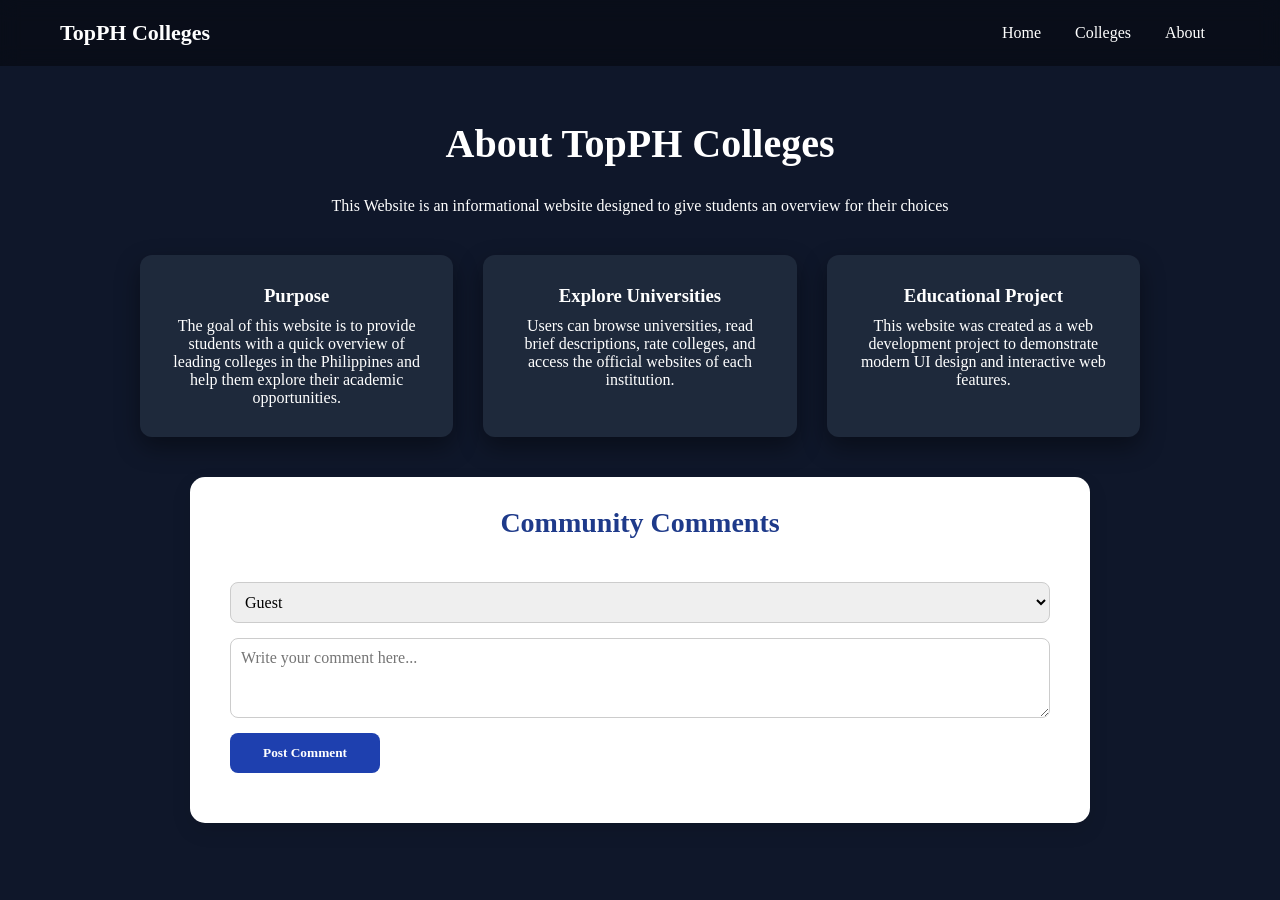
<file: about.html>
<!DOCTYPE html>
<html>

<head>

<title>About | TopPH Colleges</title>

<link rel="stylesheet" href="style.css">

</head>

<body>

<header>

<div class="logo">TopPH Colleges</div>

<nav>
<a href="index.html">Home</a>
<a href="colleges.html">Colleges</a>
<a href="about.html">About</a>
</nav>

</header>


<section class="about-container">

<h1>About TopPH Colleges</h1>

<p>
This Website is an informational website designed to give students an overview for their choices
</p>

<div class="about-grid">

<div class="about-card">

<h3>Purpose</h3>

<p>
The goal of this website is to provide students with a quick overview
of leading colleges in the Philippines and help them explore
their academic opportunities.
</p>

</div>

<div class="about-card">

<h3>Explore Universities</h3>

<p>
Users can browse universities, read brief descriptions,
rate colleges, and access the official websites of each institution.
</p>

</div>

<div class="about-card">

<h3>Educational Project</h3>

<p>
This website was created as a web development project to demonstrate
modern UI design and interactive web features.
</p>

</div>

</div>

<section class="comments-section">
    <h2>Community Comments</h2>

    <div class="comment-form">
        <label for="username">Username:</label>
        <select id="username">
            <option value="Guest">Guest</option>
            <option value="Anonymous">Anonymous</option>
        </select>

        <textarea id="commentInput" placeholder="Write your comment here..."></textarea>
        <button id="postCommentBtn">Post Comment</button>
    </div>

    <ul id="commentList"></ul>
</section>

<script>
document.addEventListener("DOMContentLoaded", function() {
    const postBtn = document.getElementById("postCommentBtn");
    const commentInput = document.getElementById("commentInput");
    const usernameSelect = document.getElementById("username");
    const commentList = document.getElementById("commentList");

    // Load comments from localStorage on page load
    let comments = JSON.parse(localStorage.getItem("comments")) || [];

    function renderComments() {
        commentList.innerHTML = "";
        comments.forEach(c => {
            const li = document.createElement("li");
            li.innerHTML = `<strong>${c.username}</strong> <span class="timestamp">${c.time}</span>: ${c.text}`;
            commentList.appendChild(li);
        });
    }

    // Initial render
    renderComments();

    // Add new comment
    postBtn.addEventListener("click", function() {
        const username = usernameSelect.value;
        const text = commentInput.value.trim();
        if(text === "") return;

        const timestamp = new Date().toLocaleString();
        comments.push({ username, text, time: timestamp });

        // Save to localStorage
        localStorage.setItem("comments", JSON.stringify(comments));

        // Render updated list
        renderComments();

        // Clear input
        commentInput.value = "";
        commentInput.focus();
    });
});
</script>

</body>

</html>
</file>
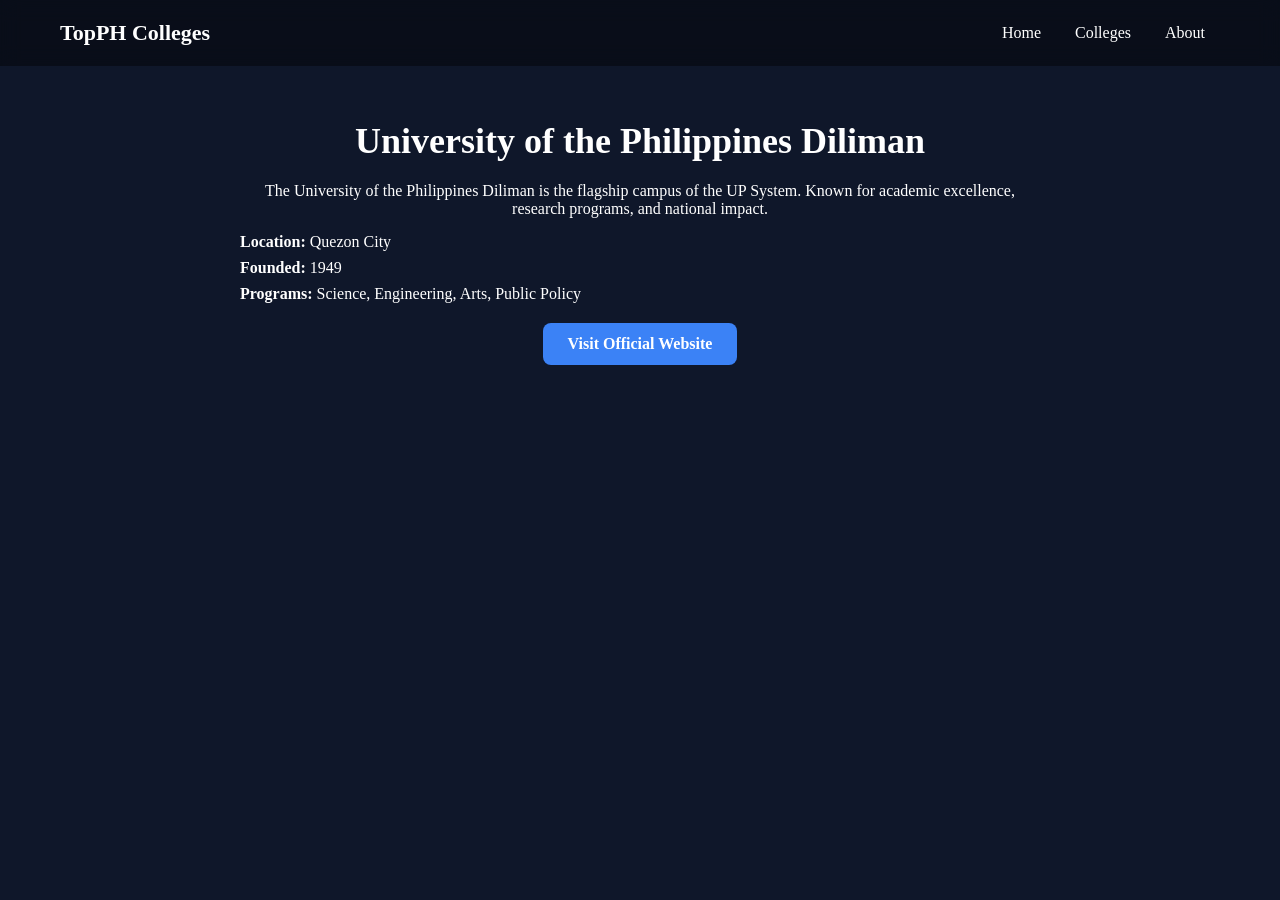
<file: college1.html>
<!DOCTYPE html>
<html lang="en">
<head>
<meta charset="UTF-8">
<title>University of the Philippines Diliman</title>
<link rel="stylesheet" href="style.css">
</head>
<body>

<header>
<div class="logo">TopPH Colleges</div>
<nav>
<a href="index.html">Home</a>
<a href="colleges.html">Colleges</a>
<a href="about.html">About</a>
</nav>
</header>

<section class="university-page">
<h1>University of the Philippines Diliman</h1>

<p>The University of the Philippines Diliman is the flagship campus of the UP System. Known for academic excellence, research programs, and national impact.</p>

<ul>
<li><strong>Location:</strong> Quezon City</li>
<li><strong>Founded:</strong> 1949</li>
<li><strong>Programs:</strong> Science, Engineering, Arts, Public Policy</li>
</ul>

<a href="https://upd.edu.ph" target="_blank" class="visit-btn">Visit Official Website</a>
</section>

</body>
</html>
</file>
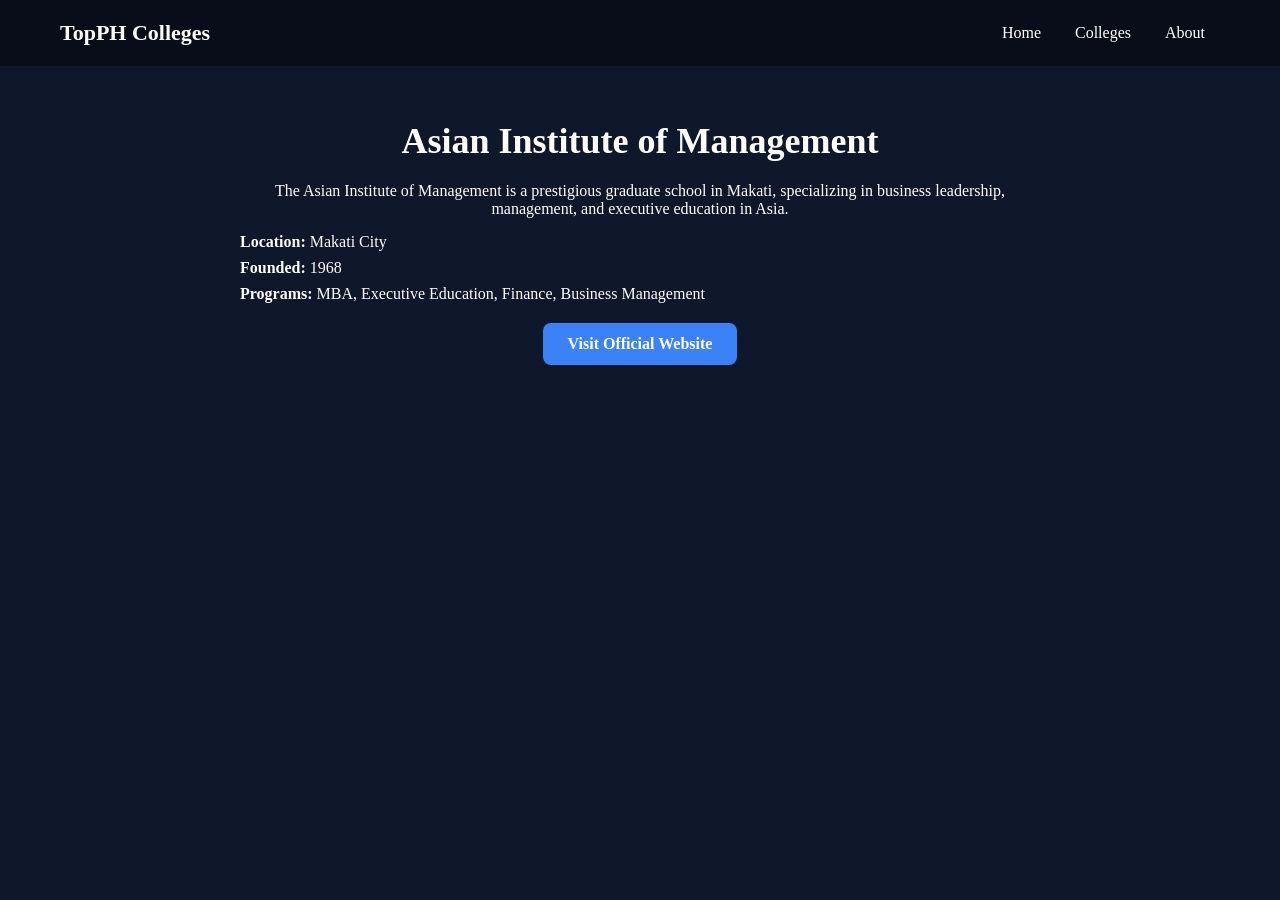
<file: college10.html>
<!DOCTYPE html>
<html lang="en">
<head>
<meta charset="UTF-8">
<title>Asian Institute of Management</title>
<link rel="stylesheet" href="style.css">
</head>
<body>

<header>
<div class="logo">TopPH Colleges</div>
<nav>
<a href="index.html">Home</a>
<a href="colleges.html">Colleges</a>
<a href="about.html">About</a>
</nav>
</header>

<section class="university-page">
<h1>Asian Institute of Management</h1>
<p>The Asian Institute of Management is a prestigious graduate school in Makati, specializing in business leadership, management, and executive education in Asia.</p>
<ul>
<li><strong>Location:</strong> Makati City</li>
<li><strong>Founded:</strong> 1968</li>
<li><strong>Programs:</strong> MBA, Executive Education, Finance, Business Management</li>
</ul>
<a href="https://www.aim.edu" target="_blank" class="visit-btn">Visit Official Website</a>
</section>

</body>
</html>
</file>
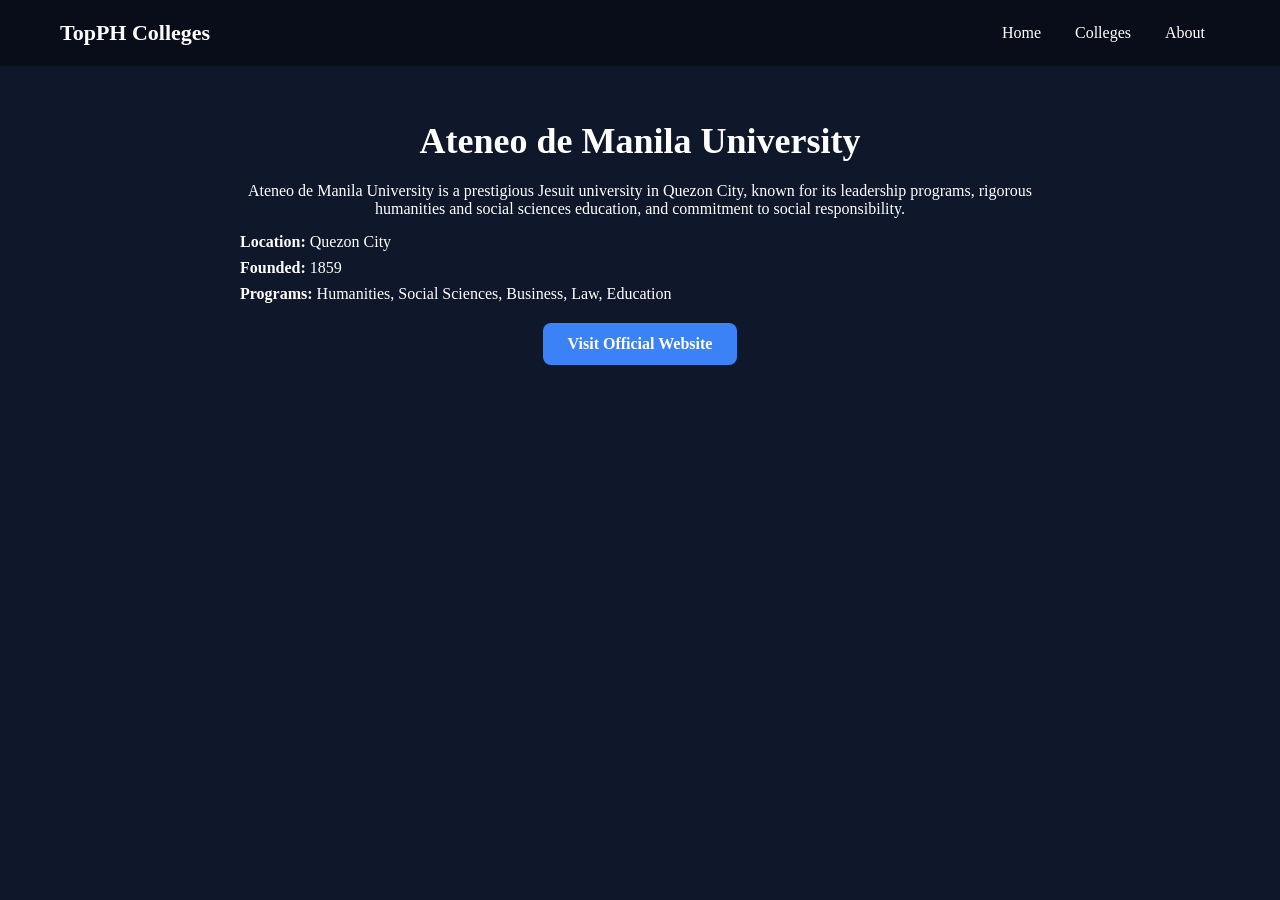
<file: college2.html>
<!DOCTYPE html>
<html lang="en">
<head>
<meta charset="UTF-8">
<title>Ateneo de Manila University</title>
<link rel="stylesheet" href="style.css">
</head>
<body>

<header>
<div class="logo">TopPH Colleges</div>
<nav>
<a href="index.html">Home</a>
<a href="colleges.html">Colleges</a>
<a href="about.html">About</a>
</nav>
</header>

<section class="university-page">
<h1>Ateneo de Manila University</h1>
<p>Ateneo de Manila University is a prestigious Jesuit university in Quezon City, known for its leadership programs, rigorous humanities and social sciences education, and commitment to social responsibility.</p>
<ul>
<li><strong>Location:</strong> Quezon City</li>
<li><strong>Founded:</strong> 1859</li>
<li><strong>Programs:</strong> Humanities, Social Sciences, Business, Law, Education</li>
</ul>
<a href="https://www.ateneo.edu" target="_blank" class="visit-btn">Visit Official Website</a>
</section>

</body>
</html>
</file>
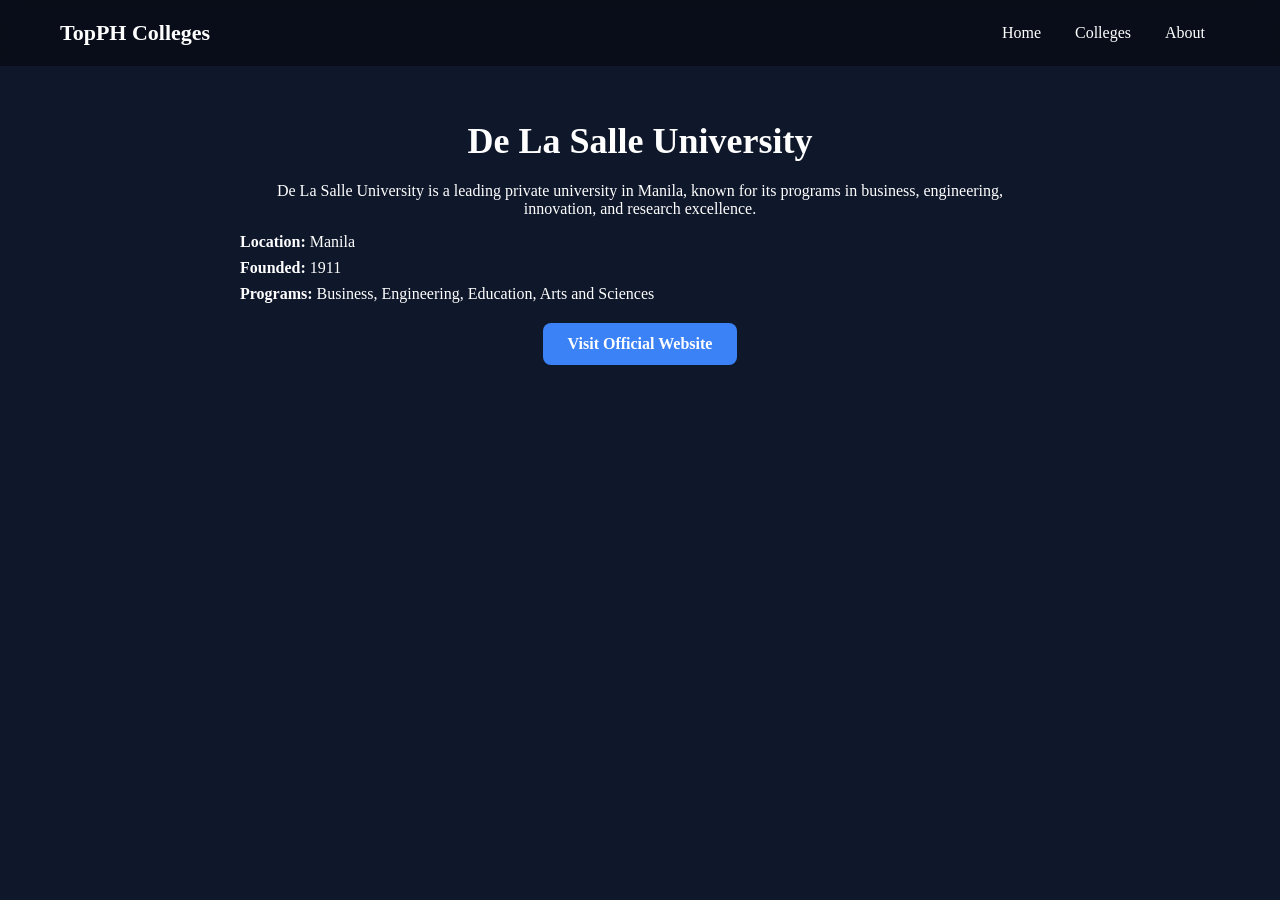
<file: college3.html>
<!DOCTYPE html>
<html lang="en">
<head>
<meta charset="UTF-8">
<title>De La Salle University</title>
<link rel="stylesheet" href="style.css">
</head>
<body>

<header>
<div class="logo">TopPH Colleges</div>
<nav>
<a href="index.html">Home</a>
<a href="colleges.html">Colleges</a>
<a href="about.html">About</a>
</nav>
</header>

<section class="university-page">
<h1>De La Salle University</h1>
<p>De La Salle University is a leading private university in Manila, known for its programs in business, engineering, innovation, and research excellence.</p>
<ul>
<li><strong>Location:</strong> Manila</li>
<li><strong>Founded:</strong> 1911</li>
<li><strong>Programs:</strong> Business, Engineering, Education, Arts and Sciences</li>
</ul>
<a href="https://www.dlsu.edu.ph" target="_blank" class="visit-btn">Visit Official Website</a>
</section>

</body>
</html>
</file>
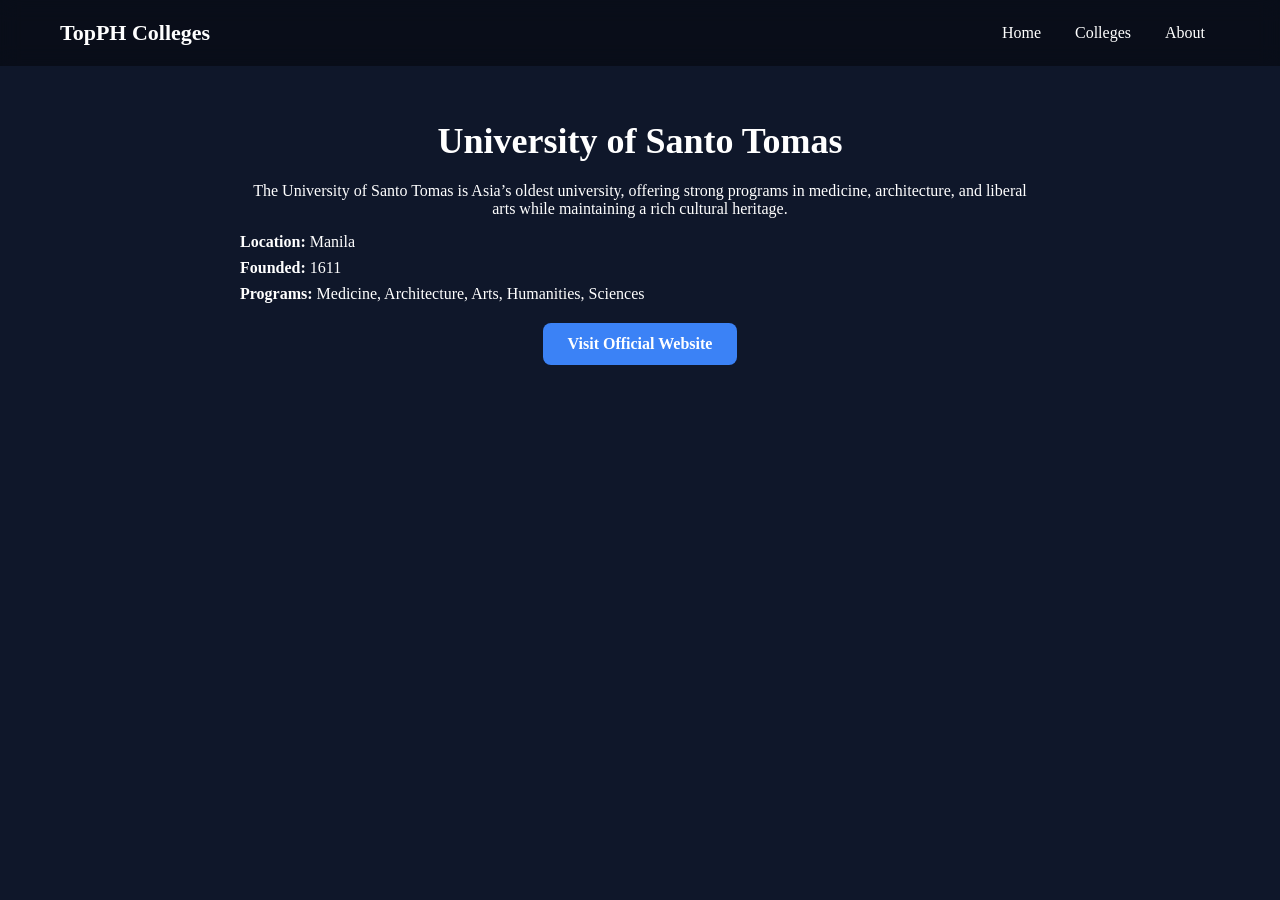
<file: college4.html>
<!DOCTYPE html>
<html lang="en">
<head>
<meta charset="UTF-8">
<title>University of Santo Tomas</title>
<link rel="stylesheet" href="style.css">
</head>
<body>

<header>
<div class="logo">TopPH Colleges</div>
<nav>
<a href="index.html">Home</a>
<a href="colleges.html">Colleges</a>
<a href="about.html">About</a>
</nav>
</header>

<section class="university-page">
<h1>University of Santo Tomas</h1>
<p>The University of Santo Tomas is Asia’s oldest university, offering strong programs in medicine, architecture, and liberal arts while maintaining a rich cultural heritage.</p>
<ul>
<li><strong>Location:</strong> Manila</li>
<li><strong>Founded:</strong> 1611</li>
<li><strong>Programs:</strong> Medicine, Architecture, Arts, Humanities, Sciences</li>
</ul>
<a href="https://www.ust.edu.ph" target="_blank" class="visit-btn">Visit Official Website</a>
</section>

</body>
</html>
</file>
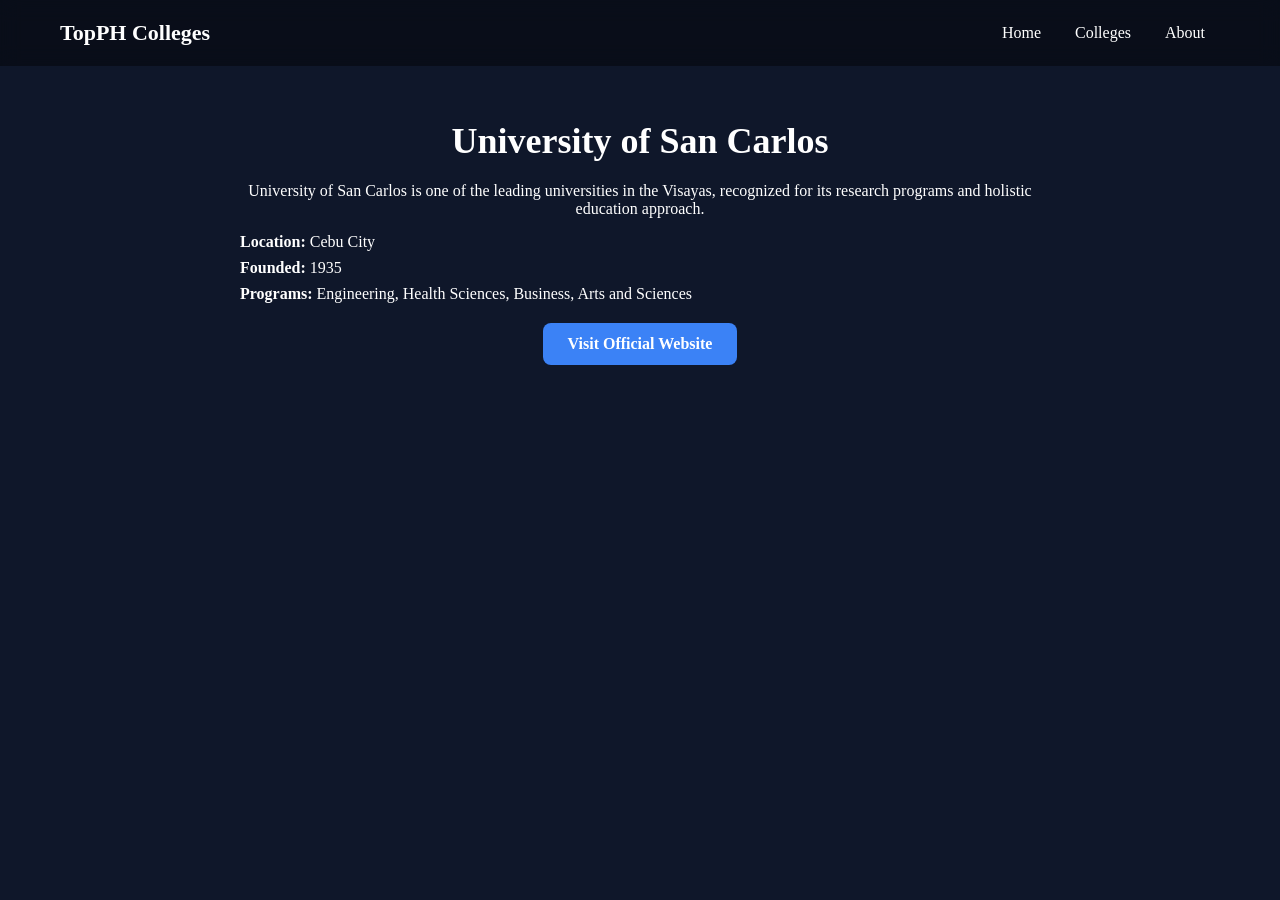
<file: college5.html>
<!DOCTYPE html>
<html lang="en">
<head>
<meta charset="UTF-8">
<title>University of San Carlos</title>
<link rel="stylesheet" href="style.css">
</head>
<body>

<header>
<div class="logo">TopPH Colleges</div>
<nav>
<a href="index.html">Home</a>
<a href="colleges.html">Colleges</a>
<a href="about.html">About</a>
</nav>
</header>

<section class="university-page">
<h1>University of San Carlos</h1>
<p>University of San Carlos is one of the leading universities in the Visayas, recognized for its research programs and holistic education approach.</p>
<ul>
<li><strong>Location:</strong> Cebu City</li>
<li><strong>Founded:</strong> 1935</li>
<li><strong>Programs:</strong> Engineering, Health Sciences, Business, Arts and Sciences</li>
</ul>
<a href="https://www.usc.edu.ph" target="_blank" class="visit-btn">Visit Official Website</a>
</section>

</body>
</html>
</file>
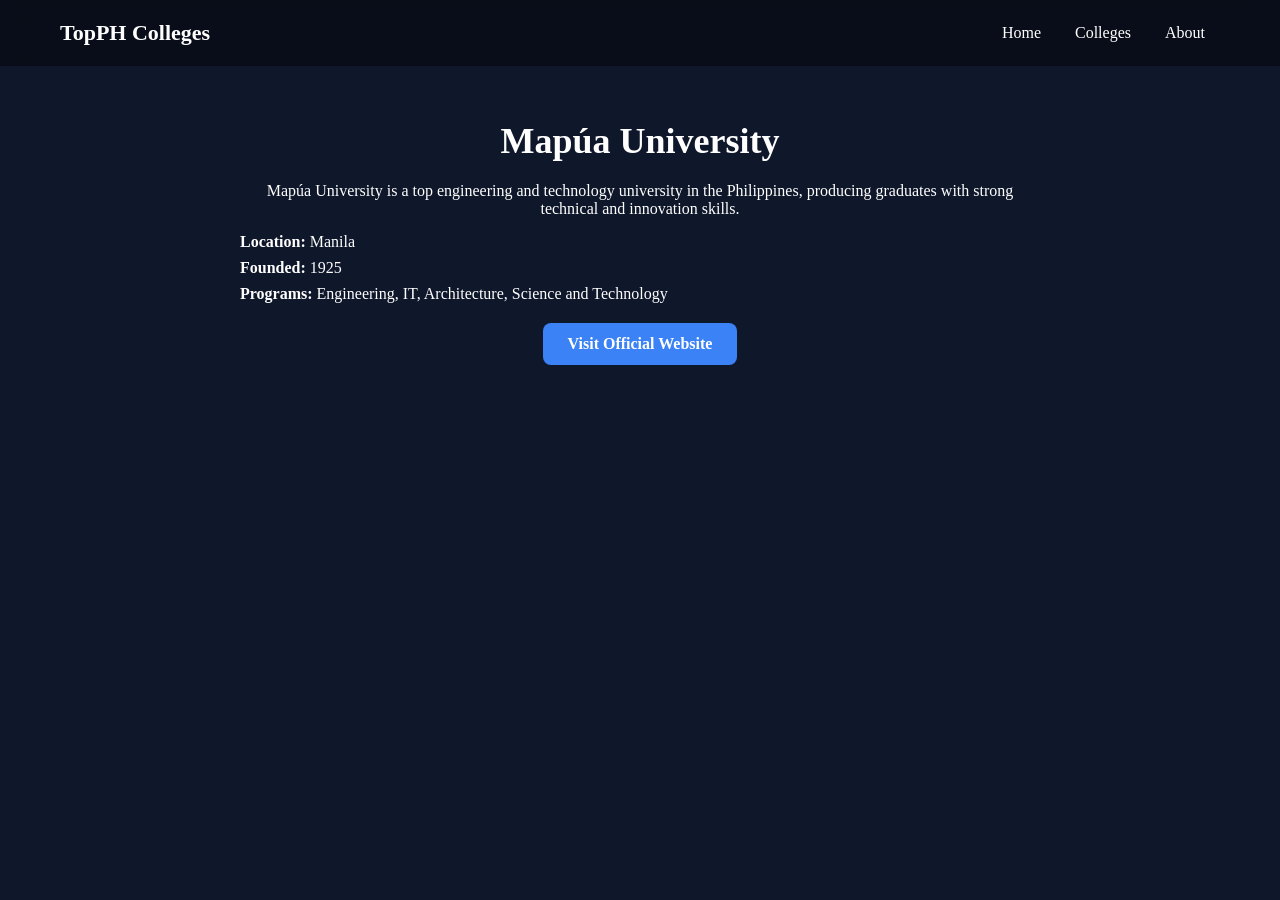
<file: college6.html>
<!DOCTYPE html>
<html lang="en">
<head>
<meta charset="UTF-8">
<title>Mapúa University</title>
<link rel="stylesheet" href="style.css">
</head>
<body>

<header>
<div class="logo">TopPH Colleges</div>
<nav>
<a href="index.html">Home</a>
<a href="colleges.html">Colleges</a>
<a href="about.html">About</a>
</nav>
</header>

<section class="university-page">
<h1>Mapúa University</h1>
<p>Mapúa University is a top engineering and technology university in the Philippines, producing graduates with strong technical and innovation skills.</p>
<ul>
<li><strong>Location:</strong> Manila</li>
<li><strong>Founded:</strong> 1925</li>
<li><strong>Programs:</strong> Engineering, IT, Architecture, Science and Technology</li>
</ul>
<a href="https://www.mapua.edu.ph" target="_blank" class="visit-btn">Visit Official Website</a>
</section>

</body>
</html>
</file>
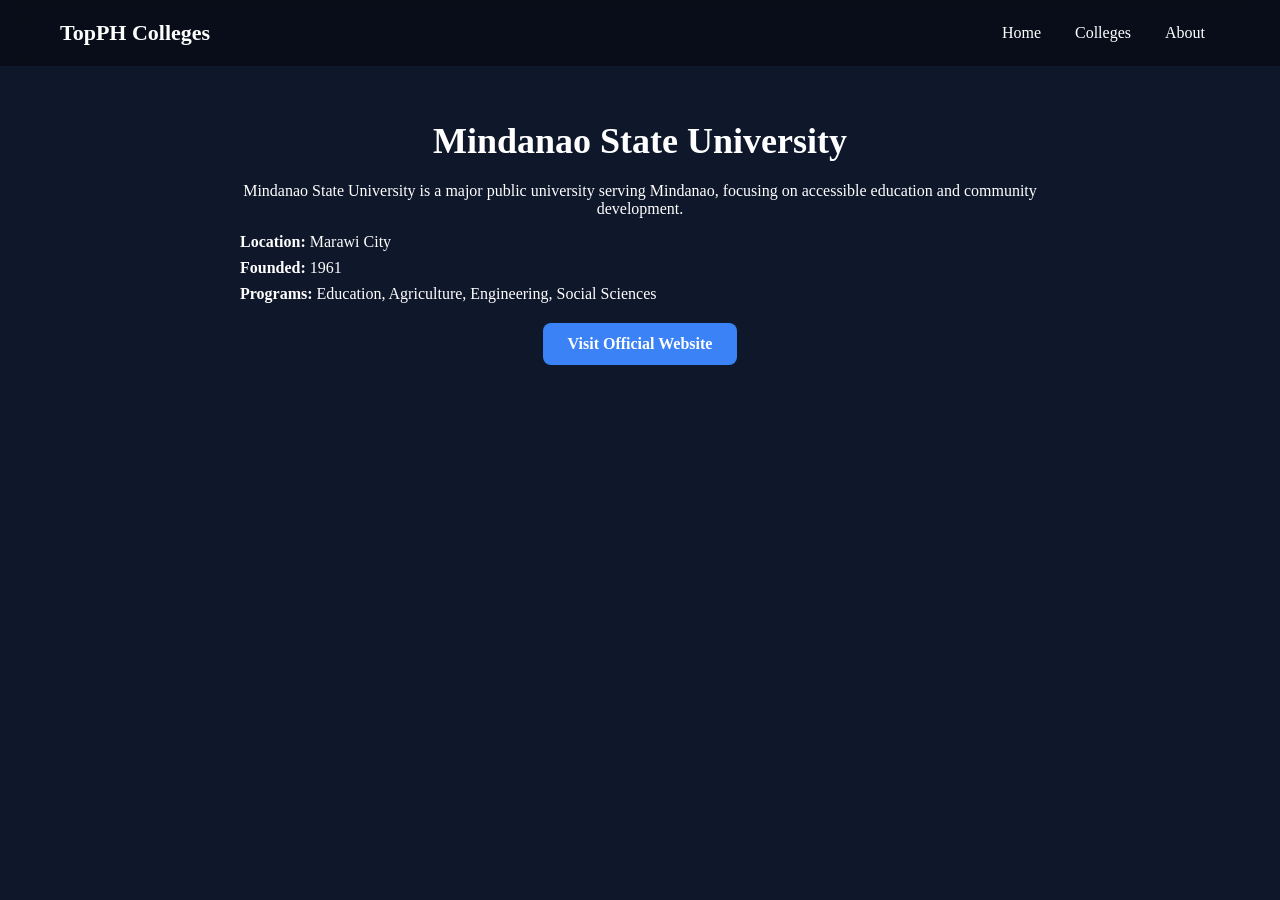
<file: college7.html>
<!DOCTYPE html>
<html lang="en">
<head>
<meta charset="UTF-8">
<title>Mindanao State University</title>
<link rel="stylesheet" href="style.css">
</head>
<body>

<header>
<div class="logo">TopPH Colleges</div>
<nav>
<a href="index.html">Home</a>
<a href="colleges.html">Colleges</a>
<a href="about.html">About</a>
</nav>
</header>

<section class="university-page">
<h1>Mindanao State University</h1>
<p>Mindanao State University is a major public university serving Mindanao, focusing on accessible education and community development.</p>
<ul>
<li><strong>Location:</strong> Marawi City</li>
<li><strong>Founded:</strong> 1961</li>
<li><strong>Programs:</strong> Education, Agriculture, Engineering, Social Sciences</li>
</ul>
<a href="https://www.msumain.edu.ph" target="_blank" class="visit-btn">Visit Official Website</a>
</section>

</body>
</html>
</file>
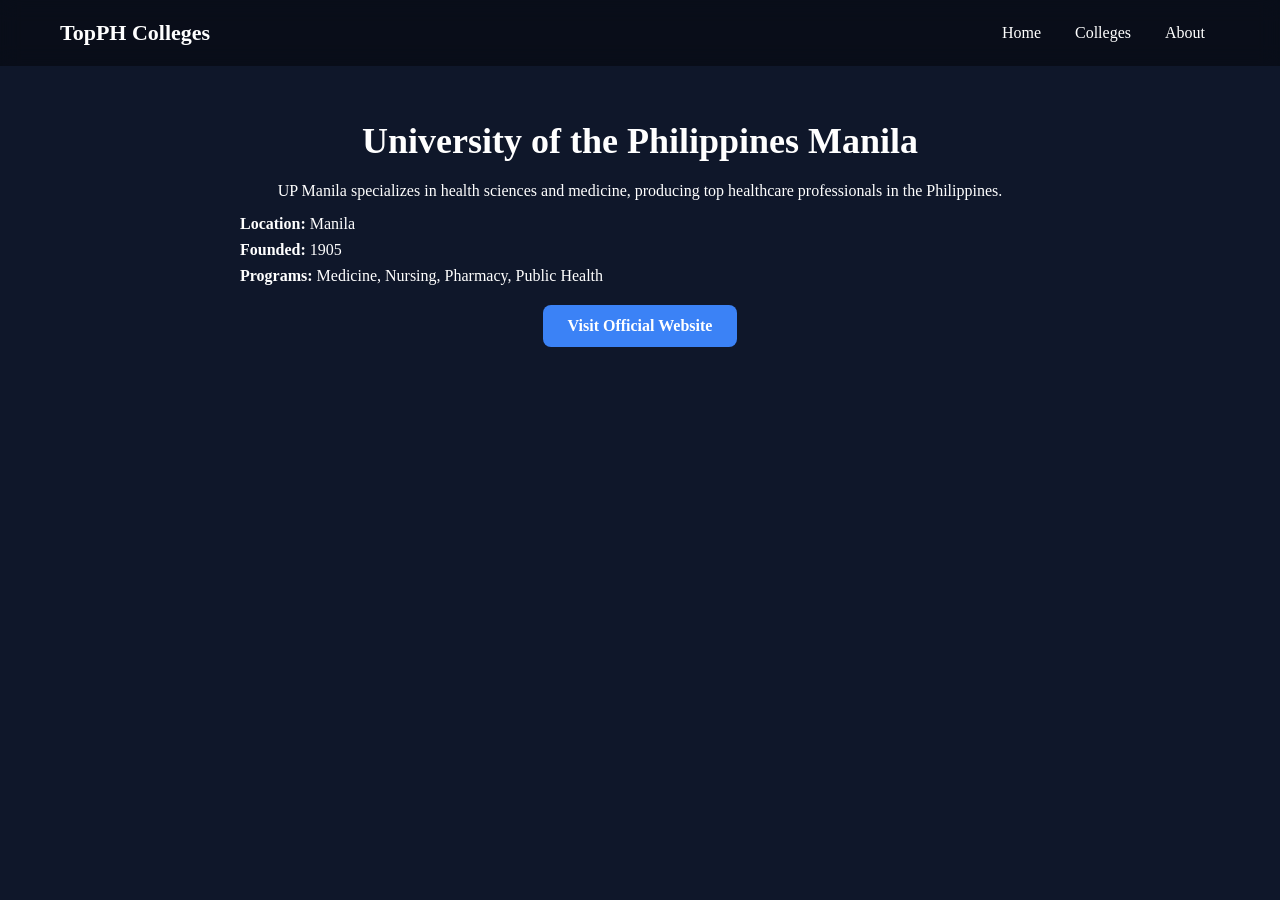
<file: college8.html>
<!DOCTYPE html>
<html lang="en">
<head>
<meta charset="UTF-8">
<title>University of the Philippines Manila</title>
<link rel="stylesheet" href="style.css">
</head>
<body>

<header>
<div class="logo">TopPH Colleges</div>
<nav>
<a href="index.html">Home</a>
<a href="colleges.html">Colleges</a>
<a href="about.html">About</a>
</nav>
</header>

<section class="university-page">
<h1>University of the Philippines Manila</h1>
<p>UP Manila specializes in health sciences and medicine, producing top healthcare professionals in the Philippines.</p>
<ul>
<li><strong>Location:</strong> Manila</li>
<li><strong>Founded:</strong> 1905</li>
<li><strong>Programs:</strong> Medicine, Nursing, Pharmacy, Public Health</li>
</ul>
<a href="https://www.upm.edu.ph" target="_blank" class="visit-btn">Visit Official Website</a>
</section>

</body>
</html>
</file>
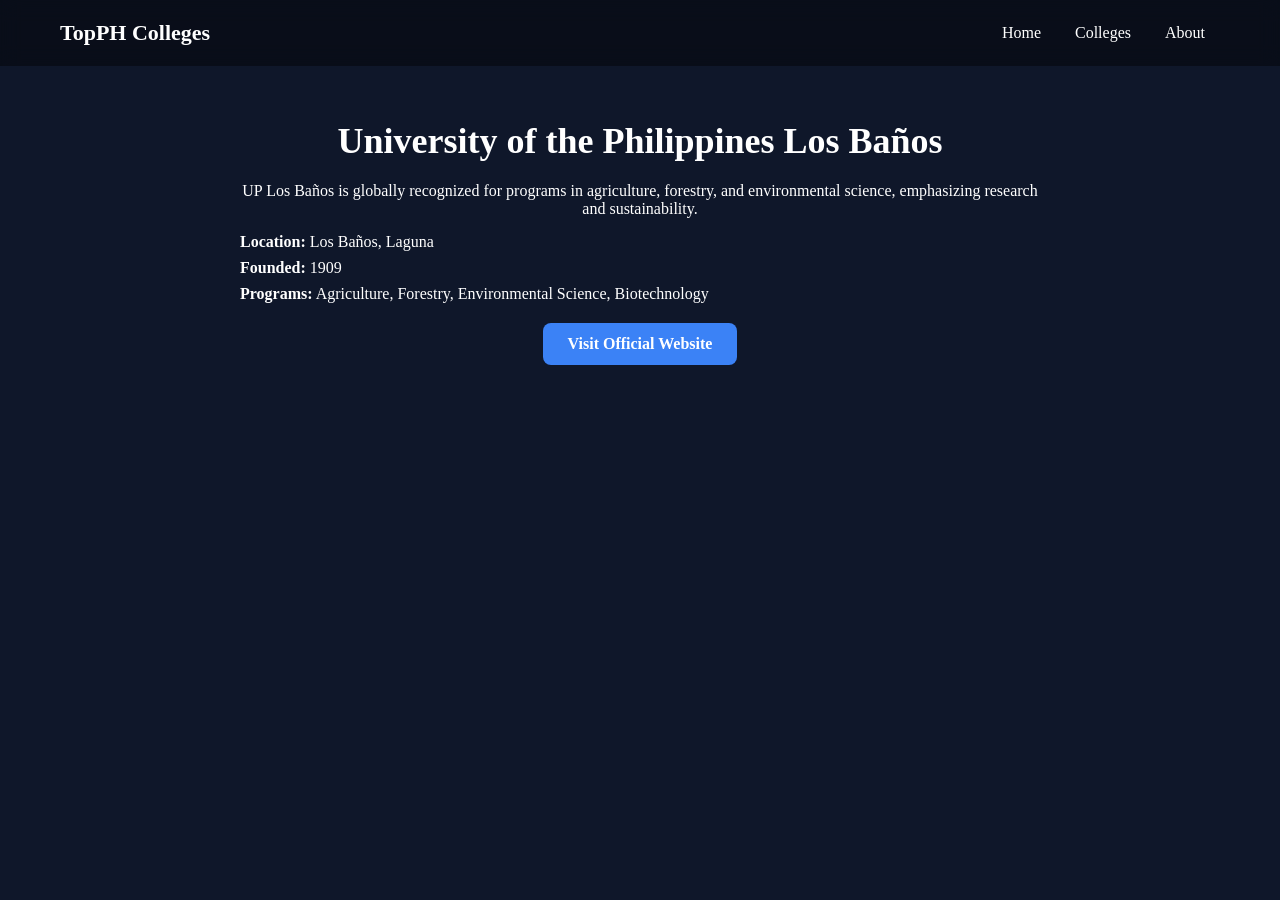
<file: college9.html>
<!DOCTYPE html>
<html lang="en">
<head>
<meta charset="UTF-8">
<title>University of the Philippines Los Baños</title>
<link rel="stylesheet" href="style.css">
</head>
<body>

<header>
<div class="logo">TopPH Colleges</div>
<nav>
<a href="index.html">Home</a>
<a href="colleges.html">Colleges</a>
<a href="about.html">About</a>
</nav>
</header>

<section class="university-page">
<h1>University of the Philippines Los Baños</h1>
<p>UP Los Baños is globally recognized for programs in agriculture, forestry, and environmental science, emphasizing research and sustainability.</p>
<ul>
<li><strong>Location:</strong> Los Baños, Laguna</li>
<li><strong>Founded:</strong> 1909</li>
<li><strong>Programs:</strong> Agriculture, Forestry, Environmental Science, Biotechnology</li>
</ul>
<a href="https://uplb.edu.ph" target="_blank" class="visit-btn">Visit Official Website</a>
</section>

</body>
</html>
</file>
<file: style.css>
*{
margin:0;
padding:0;
box-sizing:border-box;
font-family:Segoe UI;
}

body{
background:#0f172a;
color:white;
}

/* NAVBAR */

header{
display:flex;
justify-content:space-between;
align-items:center;
padding:20px 60px;
background:rgba(0,0,0,0.4);
backdrop-filter:blur(10px);
position:fixed;
width:100%;
z-index:10;
}

.logo{
font-size:22px;
font-weight:bold;
}

nav a{
margin:0 15px;
text-decoration:none;
color:white;
font-weight:500;
}

.search{
padding:6px 10px;
border-radius:6px;
border:none;
}

/* HERO */

.hero{
height:100vh;
background-image:url("bg.jpg");
background-size:cover;
background-position:center;
display:flex;
align-items:center;
justify-content:center;
text-align:center;
}

.hero-content{
background:rgba(0,0,0,0.5);
padding:40px;
border-radius:10px;
}

.hero h1{
font-size:48px;
margin-bottom:15px;
}

.btn{
display:inline-block;
margin-top:15px;
padding:12px 25px;
background:#3b82f6;
color:white;
border-radius:8px;
text-decoration:none;
}

/* PREVIEW */

.preview{
padding:100px 80px;
}

.preview-grid{
display:grid;
grid-template-columns:repeat(3,1fr);
gap:30px;
}

.preview-card{
background:#1e293b;
padding:30px;
border-radius:10px;
transition:0.3s;
}

.preview-card:hover{
transform:translateY(-8px);
}

/* COLLEGE PAGE */

.colleges-section{
padding:120px 80px;
}

.college-grid{
display:grid;
grid-template-columns:repeat(2,1fr);
gap:30px;
}

.college-card{
background:#1e293b;
padding:30px;
border-radius:10px;
cursor:pointer;
transition:0.3s;
}

.college-card:hover{
transform:scale(1.03);
}

.description{
display:none;
margin-top:10px;
color:#cbd5f5;
}

.stars{
margin-top:10px;
font-size:20px;
}

.light{
background:white;
color:black;
}

.light .college-card{
background:#f1f1f1;
color:black;
}

.center-text {
  text-align: center;
}

/* Slideshow container */
.slideshow{
    width:100%;
    max-width:1000px;
    margin:50px auto;
    position:relative;
    overflow:hidden;
    border-radius:15px;
    box-shadow:0px 10px 25px rgba(0,0,0,0.5);
}

/* Slides */
.slides-container{
    position:relative;
    width:100%;
}

.slide{
    display:none;
    position:relative;
}

.slide.active{
    display:block;
}

.slide img{
    width:100%;
    display:block;
    border-radius:15px;
}

/* Caption */
.slide-caption{
    position:absolute;
    bottom:15px;
    left:20px;
    color:white;
    background:rgba(0,0,0,0.5);
    padding:8px 15px;
    border-radius:8px;
    font-weight:bold;
}

/* Controls */
.slideshow-controls{
    position:absolute;
    width:100%;
    top:50%;
    transform:translateY(-50%);
    display:flex;
    justify-content:space-between;
    padding:0 15px;
}

.slideshow-controls span{
    cursor:pointer;
    font-size:30px;
    color:white;
    background:rgba(0,0,0,0.3);
    padding:5px 10px;
    border-radius:8px;
    user-select:none;
    transition:0.3s;
}

.slideshow-controls span:hover{
    background:rgba(0,0,0,0.6);
}

.college-page{
padding-top:120px;
text-align:center;
}

.title{
font-size:40px;
margin-bottom:20px;
}

#searchBar{
padding:12px;
width:300px;
border-radius:8px;
border:none;
margin-bottom:40px;
}

/* GRID */

.college-grid{

display:grid;

grid-template-columns:repeat(auto-fit,minmax(250px,1fr));

gap:30px;

padding:40px 80px;

}


/* CARDS */

.college-card{

background:linear-gradient(145deg,#1e293b,#0f172a);

padding:30px;

border-radius:15px;

text-align:left;

transition:0.3s;

box-shadow:0px 10px 25px rgba(0,0,0,0.4);

cursor:pointer;

}


.college-card:hover{

transform:translateY(-10px) scale(1.02);

box-shadow:0px 20px 40px rgba(0,0,0,0.6);

}


.college-card h2{

margin-bottom:10px;

font-size:20px;

}


.college-card p{

color:#cbd5e1;

font-size:15px;

margin-bottom:15px;

}


/* STARS */

.stars{

font-size:20px;

color:#facc15;

}

.about-container{

padding-top:120px;

text-align:center;

max-width:1000px;

margin:auto;

}

.about-container h1{

font-size:40px;

margin-bottom:30px;

}

.about-grid{

display:grid;

grid-template-columns:repeat(auto-fit,minmax(250px,1fr));

gap:30px;

margin-top:40px;

}

.about-card{

background:#1e293b;

padding:30px;

border-radius:12px;

box-shadow:0px 10px 25px rgba(0,0,0,0.4);

transition:0.3s;

}

.about-card:hover{

transform:translateY(-8px);

}

.about-card h3{

margin-bottom:10px;

}

/* Comments Section */
.comments-section {
    max-width: 900px;
    margin: 40px auto;
    background-color: #ffffff;
    padding: 30px 40px;
    border-radius: 15px;
    box-shadow: 0 8px 20px rgba(0,0,0,0.1);
}

.comments-section h2 {
    font-size: 28px;
    font-weight: 700;
    margin-bottom: 20px;
    color: #1e3a8a;
}

.comment-form {
    display: flex;
    flex-direction: column;
    margin-bottom: 20px;
}

.comment-form label {
    font-weight: 600;
    margin-bottom: 5px;
}

.comment-form select,
.comment-form textarea {
    padding: 10px;
    font-size: 16px;
    margin-bottom: 15px;
    border-radius: 8px;
    border: 1px solid #ccc;
    resize: vertical;
}

.comment-form textarea {
    min-height: 80px;
}

.comment-form button {
    width: 150px;
    background-color: #1e40af;
    color: white;
    border: none;
    padding: 12px 20px;
    font-weight: 600;
    border-radius: 8px;
    cursor: pointer;
    transition: 0.3s;
}

.comment-form button:hover {
    background-color: #3b82f6;
    transform: translateY(-2px);
}

#commentList {
    list-style: none;
    padding: 0;
}

#commentList li {
    background-color: #000000;
    padding: 12px 15px;
    border-radius: 10px;
    margin-bottom: 10px;
}

#commentList li .timestamp {
    font-size: 12px;
    color: #ffffff;
    margin-left: 10px;
}

.search-wrapper {
    display: flex;
    justify-content: center;
    margin: 25px 0;
}

.search-box {
    position: relative;
    width: 350px;
}

#searchInput {
    width: 100%;
    padding: 12px;
    border-radius: 30px;
    border: 2px solid #1e3a8a;
    font-size: 16px;
    outline: none;
}

.dropdown {
    position: absolute;
    width: 100%;
    background: rgb(0, 0, 0);
    border-radius: 10px;
    box-shadow: 0 5px 15px rgba(0,0,0,0.1);
    margin-top: 5px;
    max-height: 250px;
    overflow-y: auto;
    display: none;
    z-index: 999;
}

.dropdown-item {
    padding: 10px 15px;
    cursor: pointer;
}

.dropdown-item:hover {
    background: #ffffff;
}

.highlight {
    background-color: yellow;
    font-weight: bold;
}

.university-page{
    max-width:800px;
    margin:auto;
    padding-top:120px;
    text-align:center;
}

.university-page h1{
    font-size:36px;
    margin-bottom:20px;
}

.university-page p{
    font-size:16px;
    margin-bottom:15px;
}

.university-page ul{
    text-align:left;
    list-style:none;
    padding:0;
    margin-bottom:20px;
}

.university-page ul li{
    margin-bottom:8px;
}

.visit-btn{
    display:inline-block;
    padding:12px 25px;
    background:#3b82f6;
    color:white;
    text-decoration:none;
    border-radius:8px;
    font-weight:600;
    transition:0.3s;
}

.visit-btn:hover{
    background:#2563eb;
    transform:scale(1.05);
}
</file>
